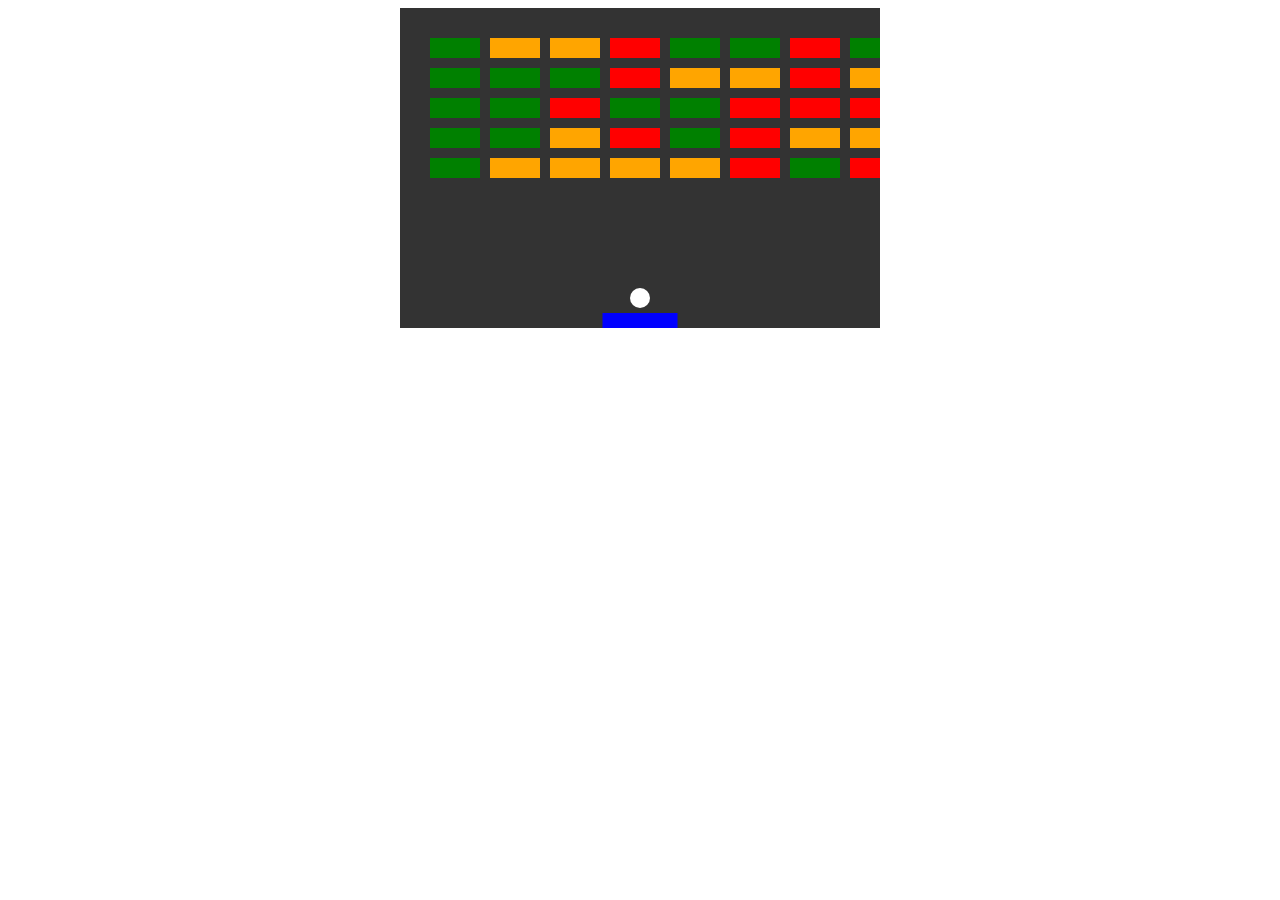
<file: small projects/huh12/index.html>
<!DOCTYPE html>
<html lang="en">
<head>
    <meta charset="UTF-8">
    <meta name="viewport" content="width=device-width, initial-scale=1.0">
    <title>brick braker</title>
    <style>
        canvas{
            background-color: #333;
            display: block;
            margin: 0 auto;
        }

    </style>
</head>
<body>
    <canvas id="gameCanvas" width="480" height="320"></canvas>
    <script src="app.js"></script>
</body>
</html>
</file>
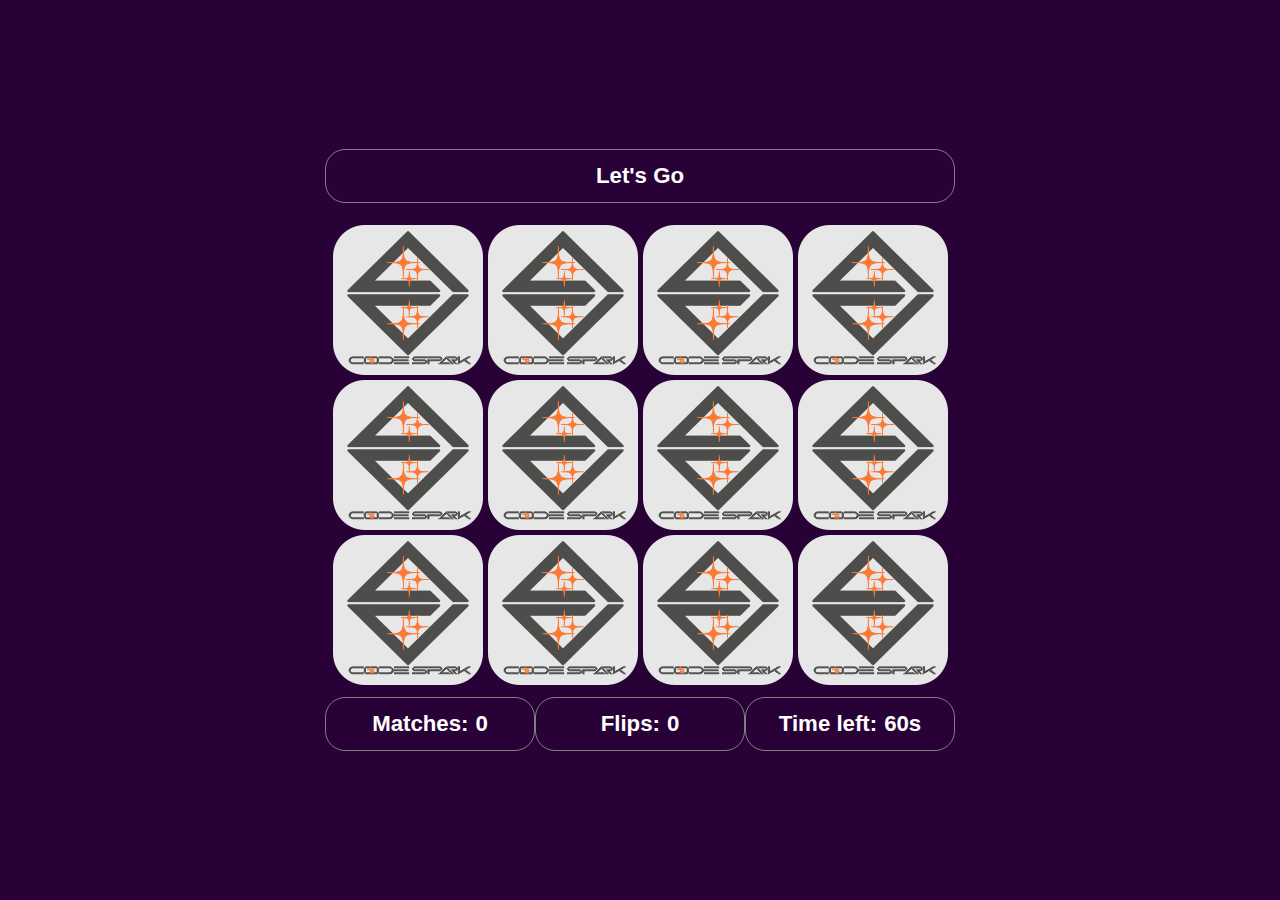
<file: small projects/huh3/index.html>
<!DOCTYPE html>
<html lang="en">
<head>
    <meta charset="UTF-8">
    <meta name="viewport" content="width=device-width, initial-scale=1.0">
    <title>Memory Game</title>
    <link rel="stylesheet" href="style.css">
    <script src='app.js' defer></script>
</head>
<body>
    
    <div class="message">
        <h3 id="message">
            Message
        </h3>
    </div>

    <div class="gameGrid">
        
    </div>

    <div class="info">
        <h3 class="score">Matches:<span id="score"></span></h3>
        <h3 class="flips">Flips:<span id="flips"></span></h3>
        <h3 class="timer">Time left:<span id="timer">60s</span></h3>
    </div>

</body>
</html>
</file>
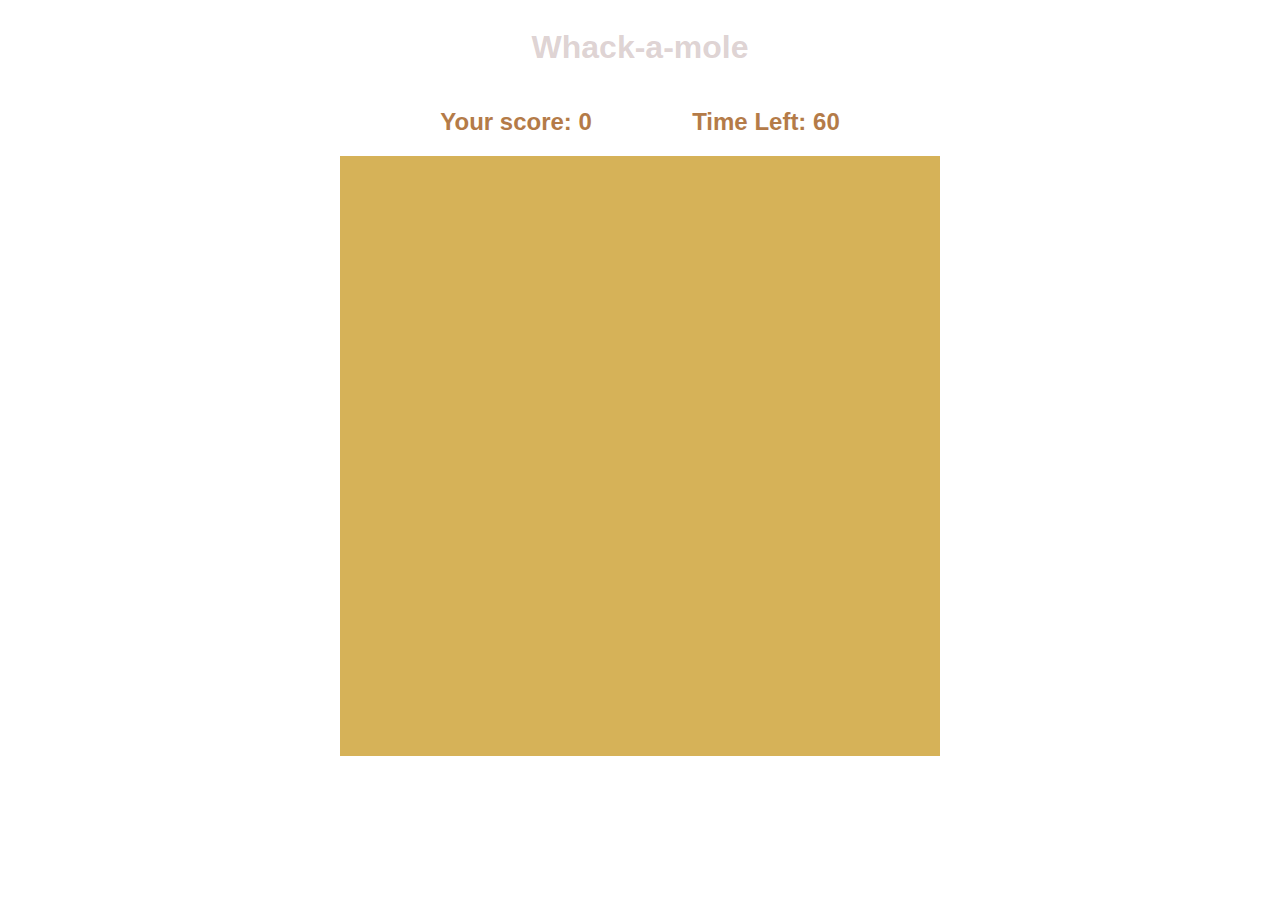
<file: small projects/huh4/index.html>
<!DOCTYPE html>
<html lang="en">
<head>
    <meta charset="UTF-8">
    <meta name="viewport" content="width=device-width, initial-scale=1.0">
    <title>Whack-a-mole</title>
    <link rel="stylesheet" href="style.css">
    <script src="app.js" defer></script>
</head>
<body>
    <h1>
        Whack-a-mole
    </h1>
    <div class="info">
        <h2>
            Your score:
            <span id="score">
                0
            </span>
        </h2>
        <h2>
            Time Left:
            <span id="time-left">
                60
            </span>
        </h2>
    </div>
    <div class="grid">

    </div>
    <h2>
        <span id="message"></span>
    </h2>
    
</body>
</html>
</file>
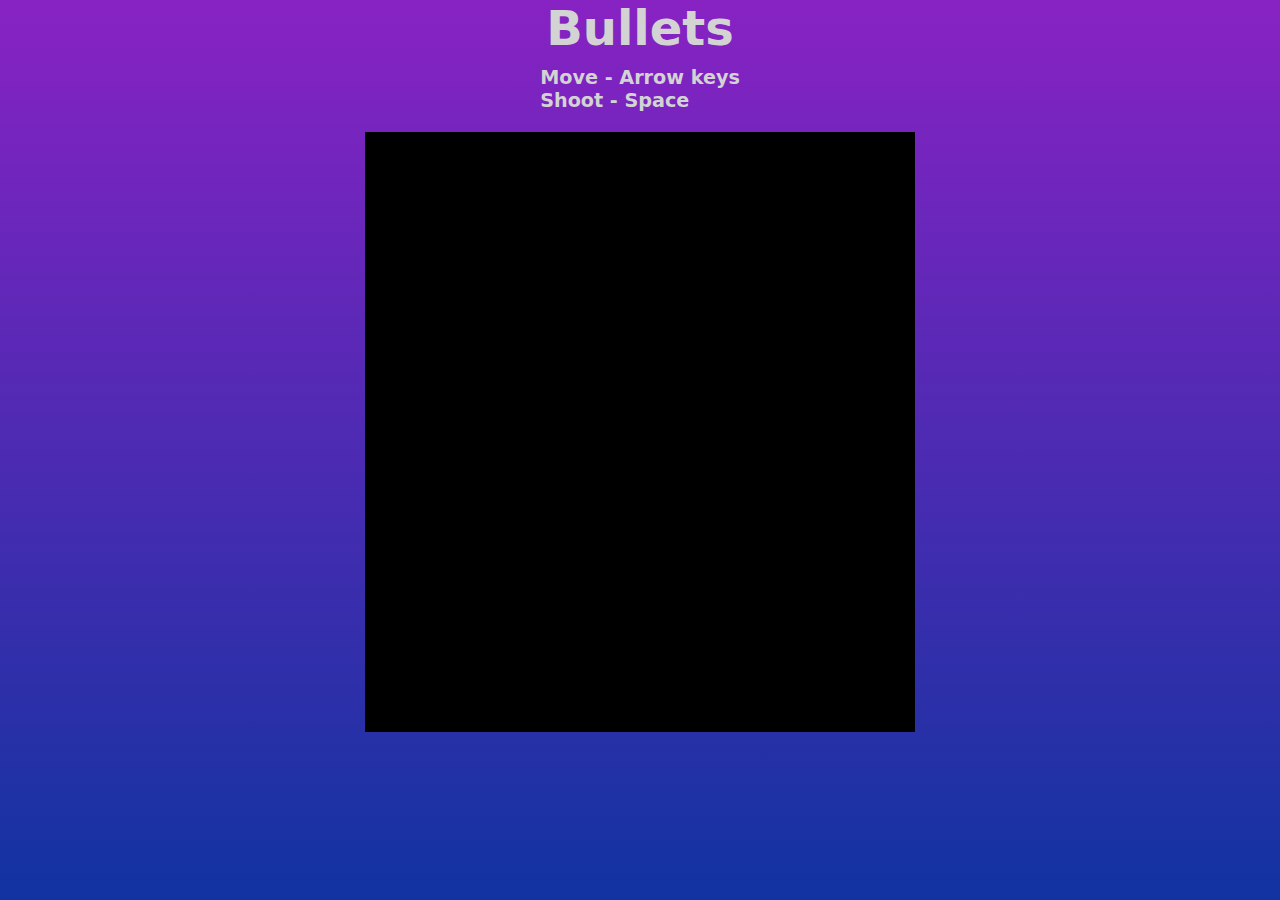
<file: small projects/huh9/index.html>
<!DOCTYPE html>
<html lang="en">
<head>
    <meta charset="UTF-8">
    <meta name="viewport" content="width=device-width, initial-scale=1.0">
    <title>kur</title>
    <link rel="stylesheet" href="style.css">
</head>
<body>
    <h1>
        Bullets
    </h1>
    <span class="controls">
        <div>Move - Arrow keys</div>
        <div>Shoot - Space</div>
    </span>
    <canvas id="game"></canvas>
    <script src="app.js" type="module"></script>
</body>
</html>
</file>
<file: small projects/huh3/style.css>
body{
    margin: 0;
    padding: 0;
    background-color: #280137;
    box-sizing: border-box;
    height: 100vh;
    color: white;
    display: flex;
    flex-direction: column;
    justify-content: center;
    align-items: center;
    font-family: 'Franklin Gothic Medium', 'Arial Narrow', Arial, sans-serif;
}

.gameGrid{
    display: flex;
    flex-wrap: wrap;
    width: 630px;
    height: 450px;
    justify-content: center;
    align-items: center;
    gap: 5px;
}

.info,
.message{
    width: 630px;
    display: flex;
    font-size: 19px;
}

.info h3,
.message h3{   
    width: 100%;
    height: 52px;
    display: flex;
    border-radius: 20px;
    border: 1px solid gray;
    align-items: center;
    justify-content: center;
}

#timer,
#score,
#flips{
    padding-left: 7px;
}
</file>
<file: small projects/huh4/style.css>
body{
    box-sizing: border-box;
    display: flex;
    justify-content: center;
    align-items: center;
    flex-direction: column;
    font-family: 'Franklin Gothic Medium', 'Arial Narrow', Arial, sans-serif;
}

.mole{
    overflow: hidden;
    background-image: url(/mole_small.png);
    background-position: center center;
    background-size: cover;
    background-repeat: no-repeat;
    animation: moleAnimation .5s ease;
}

@keyframes moleAnimation {
    0%{top:100%;}
    50%{top:50%;}
    100%{top:0%;}
}

h1{
    color: #9775;
}

.grid{
    width: 600px;
    height: 600px;
    background: #d6b258;
    display: flex;
    flex-wrap: wrap;
    cursor: url(cursor.cur), auto;
    user-select: none;
    overflow: hidden;
    
}

.sqare{
    border: 1px solid red;
    position: relative; 
} 

.info{
    width: 600px;
    display: flex;
    justify-content: space-evenly;
    color: #b47b48;
    
}
</file>
<file: small projects/huh9/style.css>
body{
    display: flex;
    flex-direction: column;
    align-items: center;
    margin: 0;
    padding: 0;
    height: 100vh;
    background: linear-gradient(0deg,rgb(17,51,161) 0%,rgb(136,34,195));
    font-family: system-ui, -apple-system, BlinkMacSystemFont, 'Segoe UI', Roboto, Oxygen, Ubuntu, Cantarell, 'Open Sans', 'Helvetica Neue', sans-serif;
}

h1{
    margin: 0;
    margin-bottom: 10px;
    color: lightgray;
    font-size: 3rem;
}

.controls{
    color: lightgray;
    font-size: 1.2rem;
    margin-bottom: 20px;
    font-weight: bold;
}
</file>
